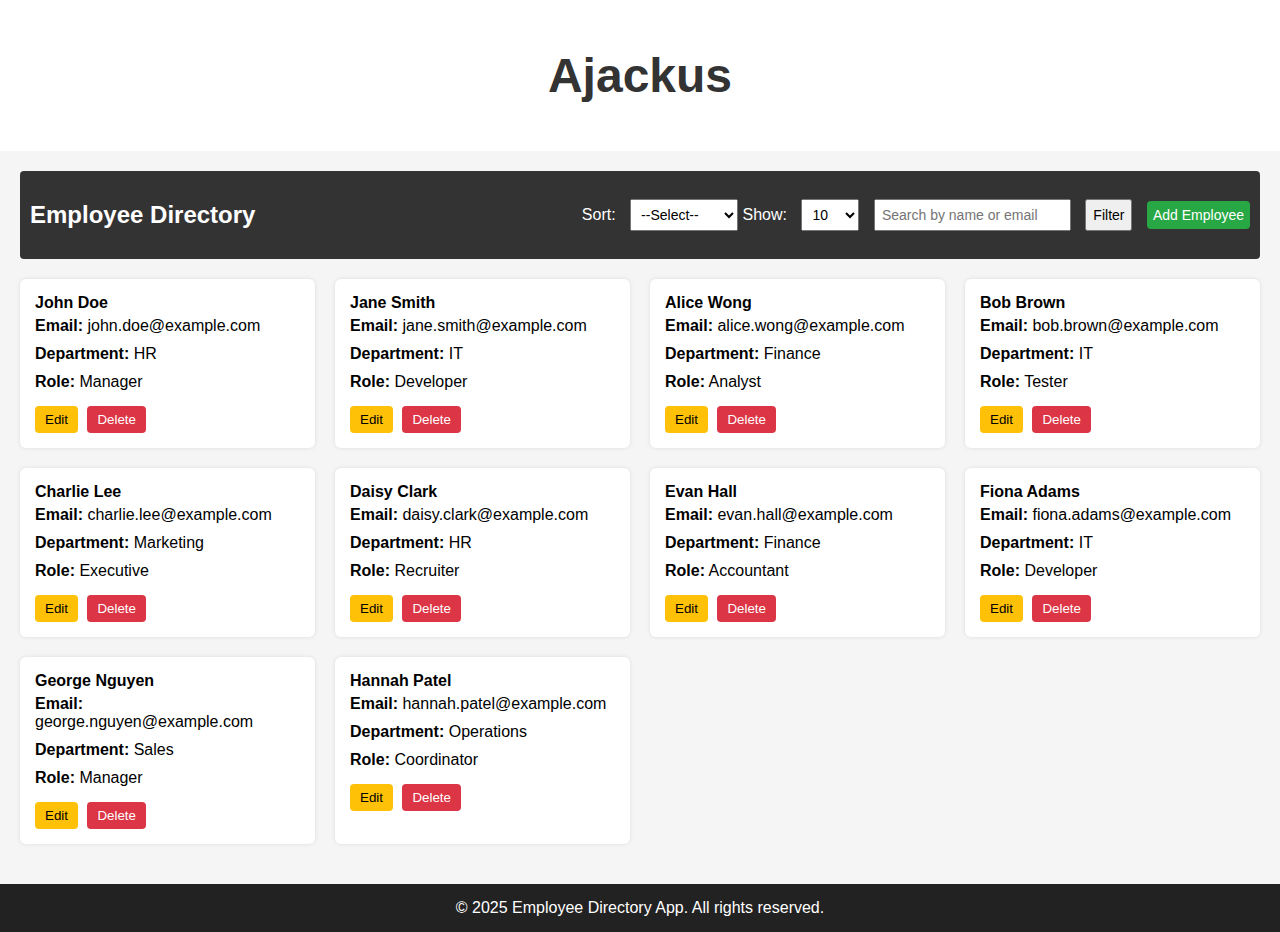
<file: src/main/resources/templates/index.html>
<!DOCTYPE html>
<html lang="en">
<head>
  <meta charset="UTF-8" />
  <meta name="viewport" content="width=device-width, initial-scale=1.0"/>
  <title>Employee Directory</title>
  <link rel="stylesheet" href="../static/css/style.css" />
</head>
<body>
  
  <header class="header">
    <h1>Ajackus</h1>
  </header>

  <div class="main-container">
    <div class="top-bar">
      <h2>Employee Directory</h2>
      <div class="top-bar-right">
        <label>Sort:
          <select id="sortSelect">
            <option value="">--Select--</option>
            <option value="firstName">First Name</option>
            <option value="department">Department</option>
          </select>
        </label>

        <label>Show:
          <select id="itemsPerPage">
            <option value="10">10</option>
            <option value="25">25</option>
            <option value="50">50</option>
            <option value="100">100</option>
          </select>
        </label>

        <input type="text" id="searchInput" placeholder="Search by name or email" />
        <button id="filterBtn">Filter</button>
        <button id="addBtn" class="add-btn">Add Employee</button>
      </div>
    </div>

    <div id="filterPanel" class="filter-panel hidden">
      <input type="text" id="filterFirstName" placeholder="First Name" />
      <input type="text" id="filterDepartment" placeholder="Department" />
      <input type="text" id="filterRole" placeholder="Role" />
      <button id="applyFilter">Apply</button>
      <button id="resetFilter">Reset</button>
    </div>

    <div id="employeeList" class="employee-grid">
      
    </div>
  </div>

  <footer class="footer">
    © 2025 Employee Directory App. All rights reserved.
  </footer>


  <div id="formOverlay" class="form-overlay hidden">
    <form id="employeeForm" class="form-box">
      <button type="button" id="closeForm" class="close-btn">×</button>
      <h2>Add Employee</h2>
      <input type="text" id="firstName" placeholder="First Name" required />
      <input type="text" id="lastName" placeholder="Last Name" required />
      <input type="email" id="email" placeholder="Email" required />
      <input type="text" id="department" placeholder="Department" required />
      <input type="text" id="role" placeholder="Role" required />
      <div class="form-actions">
        <button type="button" id="cancelBtn">Cancel</button>
        <button type="submit">Add</button>
      </div>
    </form>
  </div>

 
  <script src="../static/js/data.js"></script>
  <script src="../static/js/app.js"></script>
</body>
</html>
</file>
<file: src/main/resources/static/css/style.css>
body {
  font-family: Arial, sans-serif;
  margin: 0;
  background: #f5f5f5;
}

.header {
  background: #ffffff;
  padding: 1rem;
  text-align: center;
  font-size: 24px;
  font-weight: bold;
  color: #333;
}

.main-container {
  padding: 20px;
}

.top-bar {
  display: flex;
  flex-wrap: wrap;
  align-items: center;
  justify-content: space-between;
  background: #333;
  color: white;
  padding: 10px;
  border-radius: 4px;
}

.top-bar input,
.top-bar select,
.top-bar button {
  margin-left: 10px;
  padding: 6px;
  font-size: 14px;
}

.add-btn {
  background: #28a745;
  color: white;
  border: none;
  padding: 6px 12px;
  border-radius: 4px;
  cursor: pointer;
}

.employee-grid {
  margin-top: 20px;
  display: grid;
  gap: 20px;
  grid-template-columns: repeat(auto-fill, minmax(250px, 1fr));
}

.employee-card {
  background: white;
  padding: 15px;
  border-radius: 6px;
  box-shadow: 0 0 4px rgba(0,0,0,0.1);
  display: flex;
  flex-direction: column;
}

.employee-card p {
  margin: 5px 0;
}

.actions {
  margin-top: 10px;
}

.actions button {
  padding: 6px 10px;
  margin-right: 5px;
  border: none;
  border-radius: 4px;
  cursor: pointer;
}

.edit-btn {
  background-color: #ffc107;
  color: black;
}

.delete-btn {
  background-color: #dc3545;
  color: white;
}

.footer {
  text-align: center;
  padding: 15px;
  background: #222;
  color: white;
  margin-top: 20px;
}

.filter-panel {
  background: #eaeaea;
  padding: 10px;
  border-radius: 6px;
  margin-top: 15px;
}

.hidden {
  display: none !important;
}


.form-overlay {
  position: fixed;
  top: 0; left: 0;
  width: 100%; height: 100%;
  background: rgba(0, 0, 0, 0.5);
  display: flex;
  justify-content: center;
  align-items: center;
  z-index: 999;
}

.form-box {
  background: white;
  padding: 20px;
  width: 300px;
  border-radius: 10px;
  position: relative;
  display: flex;
  flex-direction: column;
}

.form-box input {
  margin-bottom: 10px;
  padding: 8px;
}

.form-actions {
  display: flex;
  justify-content: space-between;
}

.close-btn {
  position: absolute;
  top: 10px;
  right: 15px;
  font-size: 22px;
  background: none;
  border: none;
  cursor: pointer;
  color: #999;
}
</file>
